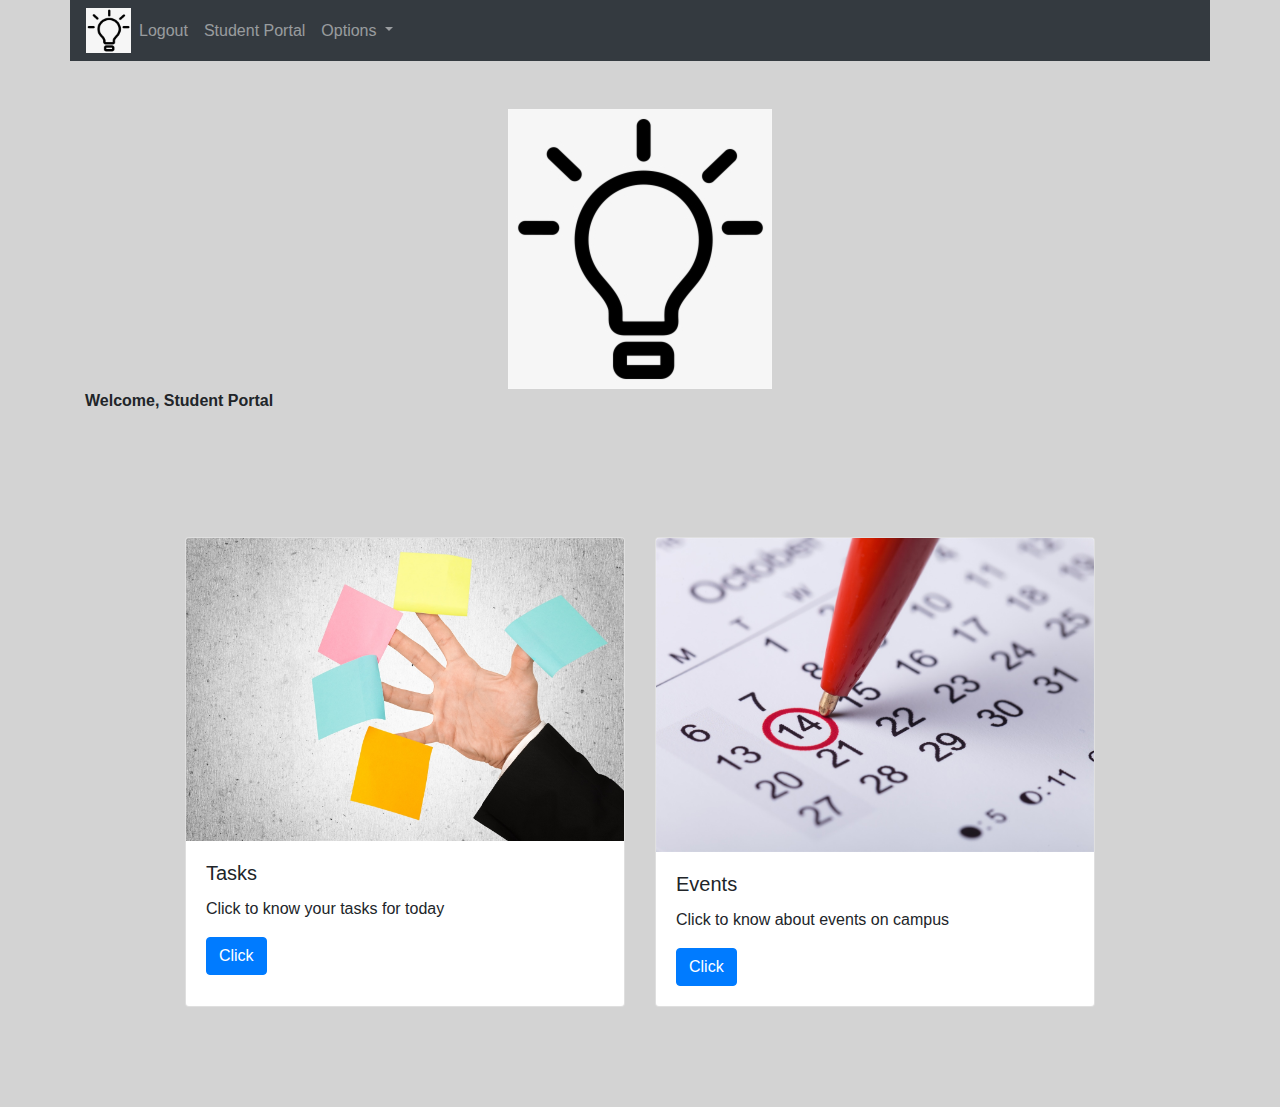
<file: index.html>
<!DOCTYPE html>
<html lang="en">

<head>
    <meta charset="UTF-8">
    <title>Student Portal</title>
    <link rel="stylesheet"
          href="https://stackpath.bootstrapcdn.com/bootstrap/4.4.1/css/bootstrap.min.css"
          integrity="sha384-Vkoo8x4CGsO3+Hhxv8T/Q5PaXtkKtu6ug5TOeNV6gBiFeWPGFN9MuhOf23Q9Ifjh"
          crossorigin="anonymous">
    <link href="project.css" rel="stylesheet">
</head>

<body>

<div class="container">
    <div class="row">
        <nav class="navbar navbar-expand-md justify-content-start bg-dark
        navbar-dark col-12 ">


            <a href="index.html"><img src="images/lightbulb.jpg" alt="PM Initials" width="45" height="45"></a>


            <button class="navbar-toggler" type="button"
                    data-toggle="collapse" data-target="#collapsibleNavbar">
                <span class="navbar-toggler-icon"></span>
            </button>


            <div class="collapse navbar-collapse" id="collapsibleNavbar">
                <ul class="navbar-nav">
                    <li class="nav-item">
                        <a class="nav-link" href="contacttwo.html">Logout</a>
                    </li>
                    <li class="nav-item">
                        <a class="nav-link" href="index.html">Student Portal</a>
                    </li>


                    <li class="nav-item dropdown">
                        <a class="nav-link dropdown-toggle" href="#" id="navbardrop" data-toggle="dropdown">
                            Options
                        </a>
                        <div class="dropdown-menu">
                            <a class="dropdown-item" href="locationTwo.html">Tasks</a>
                            <a class="dropdown-item" href="location.html">Events</a>
                        </div>

                    </li>
                </ul>
            </div>
        </nav>
    </div>

    <br>
    <br>

    <div class="img-box">
        <img class="center-fit" src="images/lightbulb.jpg" alt="PM Initials">
    </div>
    <div class="text">
        <b>Welcome, Student Portal</b>
    </div>
    <br>
        
    <div class="card-deck">
        <div class="card">
            <img class="card-img-top" src="images/tasks.jpg"  alt="Tasks">
            <div class="card-body">
                <h5 class="card-title">Tasks</h5>
                <p class="card-text">Click to know your tasks for today</p>
                <p class="card-text"><small class="text-muted"></small></p>
                <a href="locationTwo.html" class="btn btn-primary">Click </a>
            </div>
        </div>

        <div class="card">
            <img class="card-img-top" src="images/events.jpg"  alt="Events">
            <div class="card-body">
                <h5 class="card-title">Events</h5>
                <p class="card-text">Click to know about events on campus</p>
                <p class="card-text"><small class="text-muted"></small></p>
                <a href="location.html" class="btn btn-primary">Click </a>
            </div>
        </div>

        </div>
    </div>
</div>

</div>

<script src="https://code.jquery.com/jquery-3.4.1.slim.min.js"
        integrity="sha384-J6qa4849blE2+poT4WnyKhv5vZF5SrPo0iEjwBvKU7imGFAV0wwj1yYfoRSJoZ+n"
        crossorigin="anonymous"></script>
<script src="https://cdn.jsdelivr.net/npm/popper.js@1.16.0/dist/umd/popper.min.js"
        integrity="sha384-Q6E9RHvbIyZFJoft+2mJbHaEWldlvI9IOYy5n3zV9zzTtmI3UksdQRVvoxMfooAo"
        crossorigin="anonymous"></script>
<script src="https://stackpath.bootstrapcdn.com/bootstrap/4.4.1/js/bootstrap.min.js"
        integrity="sha384-wfSDF2E50Y2D1uUdj0O3uMBJnjuUD4Ih7YwaYd1iqfktj0Uod8GCExl3Og8ifwB6"
        crossorigin="anonymous"></script>

</body>
</html>
</file>
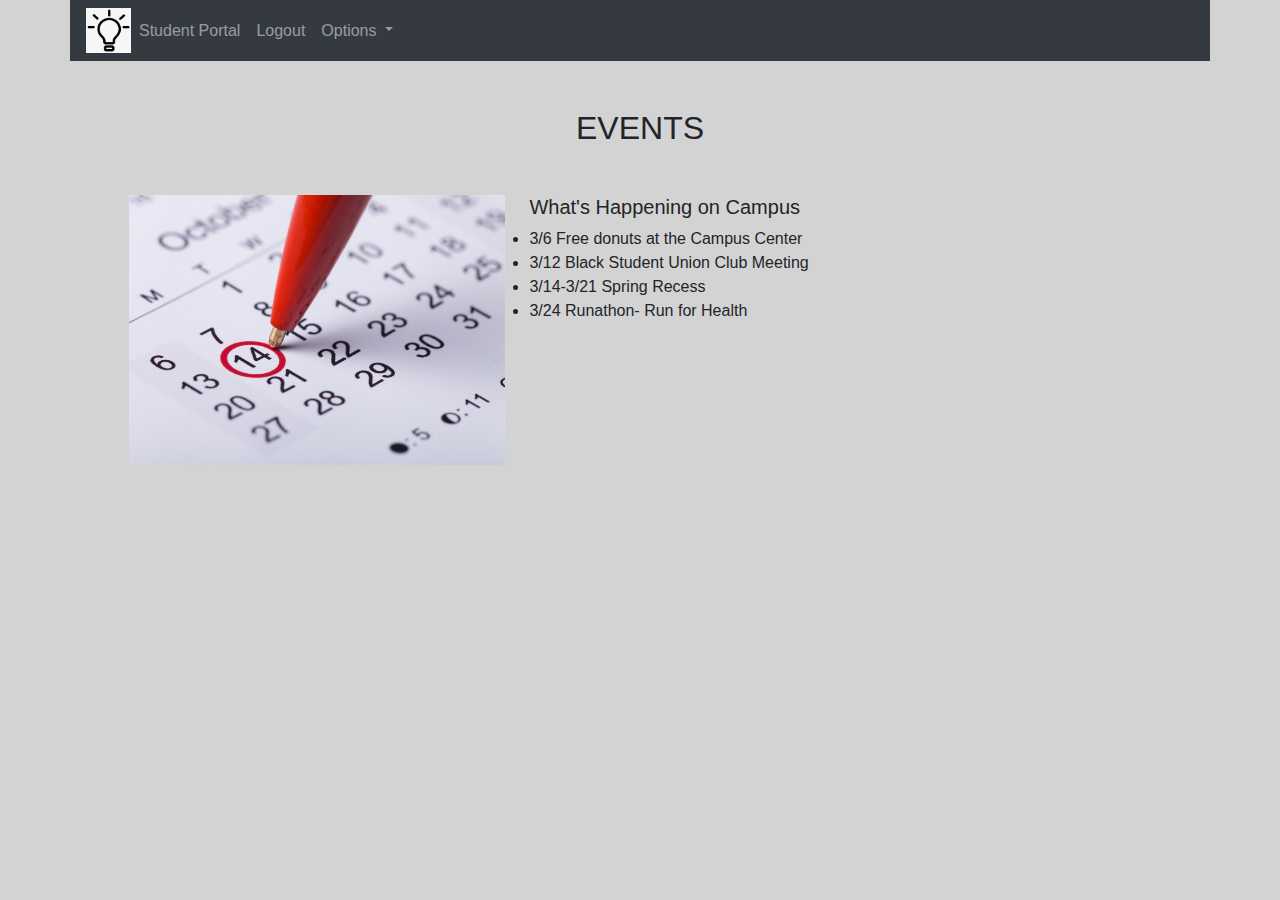
<file: location.html>
<!DOCTYPE html>
<html lang="en">

<head>
    <meta charset="UTF-8">
    <title>Philmon Mehari's Website </title>
    <link rel="stylesheet"
          href="https://stackpath.bootstrapcdn.com/bootstrap/4.4.1/css/bootstrap.min.css"
          integrity="sha384-Vkoo8x4CGsO3+Hhxv8T/Q5PaXtkKtu6ug5TOeNV6gBiFeWPGFN9MuhOf23Q9Ifjh"
          crossorigin="anonymous">
    <link href="project.css" rel="stylesheet">
</head>

<body>

<div class="container">
    <div class="row">
        <nav class="navbar navbar-expand-md justify-content-start bg-dark
        navbar-dark col-12 ">


            <a href="index.html"><img src="images/lightbulb.jpg" alt="PM Initials" width="45" height="45"></a>


            <button class="navbar-toggler" type="button"
                    data-toggle="collapse" data-target="#collapsibleNavbar">
                <span class="navbar-toggler-icon"></span>
            </button>


            <div class="collapse navbar-collapse" id="collapsibleNavbar">
                <ul class="navbar-nav">
                    <li class="nav-item">
                        <a class="nav-link" href="index.html">Student Portal</a>
                    </li>
                    <li class="nav-item">
                        <a class="nav-link" href="contacttwo.html">Logout</a>
                    </li>


                    <li class="nav-item dropdown">
                        <a class="nav-link dropdown-toggle" href="#" id="navbardrop" data-toggle="dropdown">
                            Options
                        </a>
                        <div class="dropdown-menu">
                            <a class="dropdown-item" href="locationTwo.html">Tasks</a>
                            <a class="dropdown-item" href="location.html">Events</a>
                        </div>

                    </li>
                </ul>
            </div>
        </nav>
    </div>

    <br>
    <br>

    <h2 class="text-center"> EVENTS </h2> <br>

    <div class="container-me">
        <div class="me">
            <img class="my-pic" alt="Chris Christie's Childhood Home" src="images/events.jpg" width="400px"/>
    <div class="bullet-lists">
        <div class="list-1">
            <h5>What's Happening on Campus</h5>

            <ul>
                <li>3/6 Free donuts at the Campus Center</li>
                <li>3/12 Black Student Union Club Meeting</li>
                <li>3/14-3/21 Spring Recess</li>
                <li>3/24 Runathon- Run for Health</li>

            </ul>
        </div>


        </div>
    </div>

    <div class="container=fluid">
        <div class="paragraph1">
            <p></p>
        </div>
    </div>



    
</div>

<script src="https://code.jquery.com/jquery-3.4.1.slim.min.js"
        integrity="sha384-J6qa4849blE2+poT4WnyKhv5vZF5SrPo0iEjwBvKU7imGFAV0wwj1yYfoRSJoZ+n"
        crossorigin="anonymous"></script>
<script src="https://cdn.jsdelivr.net/npm/popper.js@1.16.0/dist/umd/popper.min.js"
        integrity="sha384-Q6E9RHvbIyZFJoft+2mJbHaEWldlvI9IOYy5n3zV9zzTtmI3UksdQRVvoxMfooAo"
        crossorigin="anonymous"></script>
<script src="https://stackpath.bootstrapcdn.com/bootstrap/4.4.1/js/bootstrap.min.js"
        integrity="sha384-wfSDF2E50Y2D1uUdj0O3uMBJnjuUD4Ih7YwaYd1iqfktj0Uod8GCExl3Og8ifwB6"
        crossorigin="anonymous"></script>

</body>
</html>
</file>
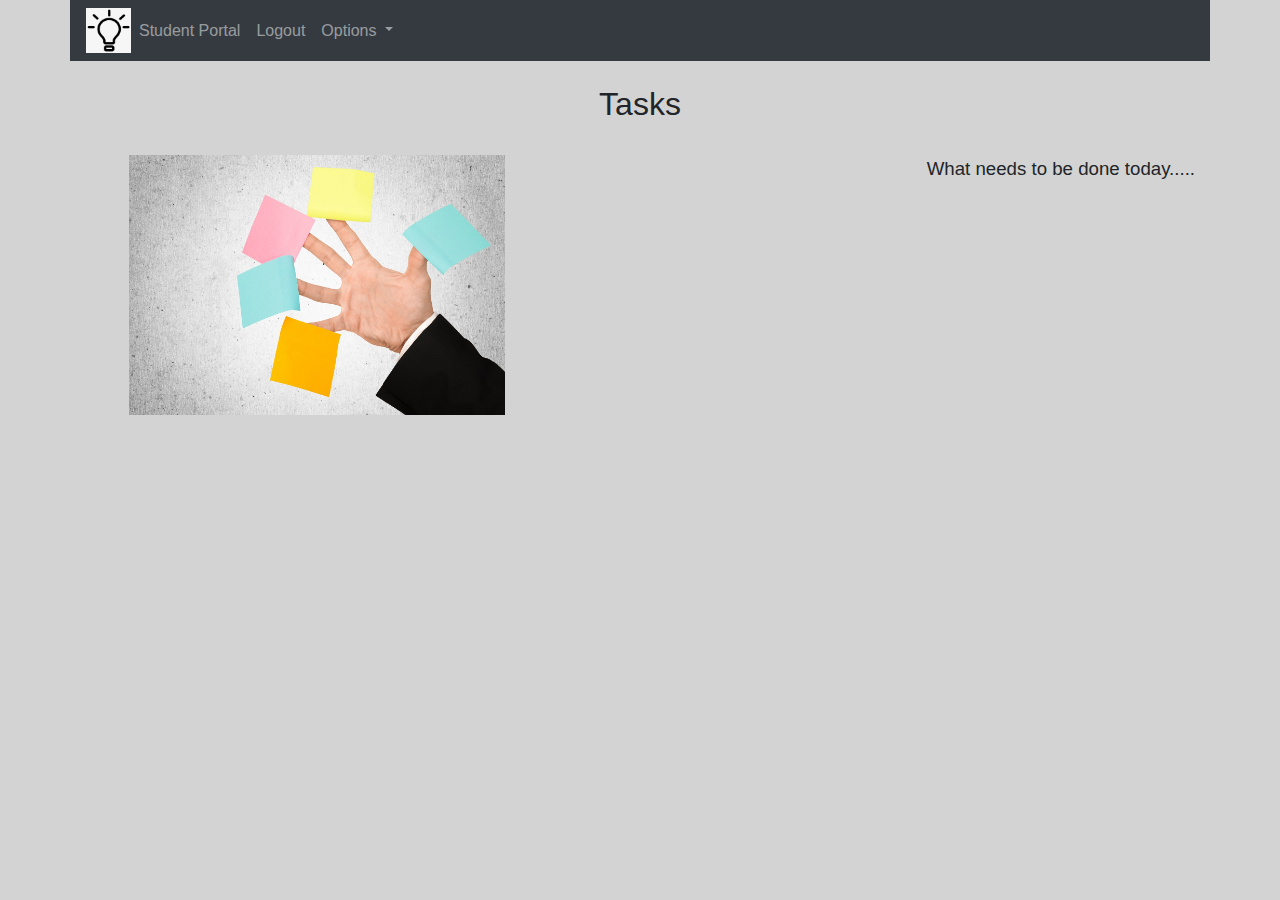
<file: locationTwo.html>
<!DOCTYPE html>
<html lang="en">

<head>
    <meta charset="UTF-8">
    <title>Philmon Mehari's Website</title>
    <link rel="stylesheet"
          href="https://stackpath.bootstrapcdn.com/bootstrap/4.4.1/css/bootstrap.min.css"
          integrity="sha384-Vkoo8x4CGsO3+Hhxv8T/Q5PaXtkKtu6ug5TOeNV6gBiFeWPGFN9MuhOf23Q9Ifjh"
          crossorigin="anonymous">
    <link href="project.css" rel="stylesheet">
</head>

<body>

<div class="container">
    <div class="row">
        <nav class="navbar navbar-expand-md justify-content-start bg-dark
        navbar-dark col-12 ">


            <a href="index.html"><img src="images/lightbulb.jpg" alt="Student Portal" width="45" height="45"></a>


            <button class="navbar-toggler" type="button"
                    data-toggle="collapse" data-target="#collapsibleNavbar">
                <span class="navbar-toggler-icon"></span>
            </button>


            <div class="collapse navbar-collapse" id="collapsibleNavbar">
                <ul class="navbar-nav">
                    <li class="nav-item">
                        <a class="nav-link" href="index.html">Student Portal</a>
                    </li>
                    <li class="nav-item">
                        <a class="nav-link" href="contacttwo.html">Logout</a>
                    </li>


                    <li class="nav-item dropdown">
                        <a class="nav-link dropdown-toggle" href="#" id="navbardrop" data-toggle="dropdown">
                            Options
                        </a>
                        <div class="dropdown-menu">
                            <a class="dropdown-item" href="locationTwo.html">Tasks</a>
                            <a class="dropdown-item" href="location.html">Events</a>
                        </div>

                    </li>
                </ul>
            </div>
        </nav>
    </div>

    <br>
    <h2 class="text-center"> Tasks </h2> <br>
    <div class="container-me">
        <div class="me">
            <img class="my-pic" alt="Tasks" src="images/tasks.jpg" width="400px"/>

            <p class="me-text">
                What needs to be done today.....
                <br> <br>

                <br> <br>
            </p>
        </div>
    </div>

    <script src="https://code.jquery.com/jquery-3.4.1.slim.min.js"
            integrity="sha384-J6qa4849blE2+poT4WnyKhv5vZF5SrPo0iEjwBvKU7imGFAV0wwj1yYfoRSJoZ+n"
            crossorigin="anonymous"></script>
    <script src="https://cdn.jsdelivr.net/npm/popper.js@1.16.0/dist/umd/popper.min.js"
            integrity="sha384-Q6E9RHvbIyZFJoft+2mJbHaEWldlvI9IOYy5n3zV9zzTtmI3UksdQRVvoxMfooAo"
            crossorigin="anonymous"></script>
    <script src="https://stackpath.bootstrapcdn.com/bootstrap/4.4.1/js/bootstrap.min.js"
            integrity="sha384-wfSDF2E50Y2D1uUdj0O3uMBJnjuUD4Ih7YwaYd1iqfktj0Uod8GCExl3Og8ifwB6"
            crossorigin="anonymous"></script>

</div>
</body>
</html>
</file>
<file: project.css>
* {
    margin: 0;
    padding:0;
}

body {
    background-color: lightgray;
}




.img-box {
    display: grid;
    height: 100%
}

.center-fit {
    max-width: 45%;
    max-height: 110vh;
    margin: auto;
}

.card-deck {
    padding: 9%;
}


.big-title {
    text-align: center;
    font-size: 15px;
}



.bullet-lists {
    font-family: sans-serif,Calibri Light, Arial;
    font-size: 12pt;
}

.list-1 {
    float: left;
    width: 50%;
}

.list-2 {
    float: right;
    width: 50%;
}



.text-center {
    font-family: sans-serif,Calibri Light, Arial;
}

.container-me {
    margin-left: 4%;
}

.my-pic {
    float: left;
    padding-right: 24px;
    max-width: 50%;
}

.me-text {
    max-width: 60%;
    text-align: left;
    padding-left: 5px;
    float: right;
    font-family: sans-serif, Calibri Light, Arial;
    font-size: 14pt;
}

.column {
    float: left;
    width: 50%;
}
</file>
